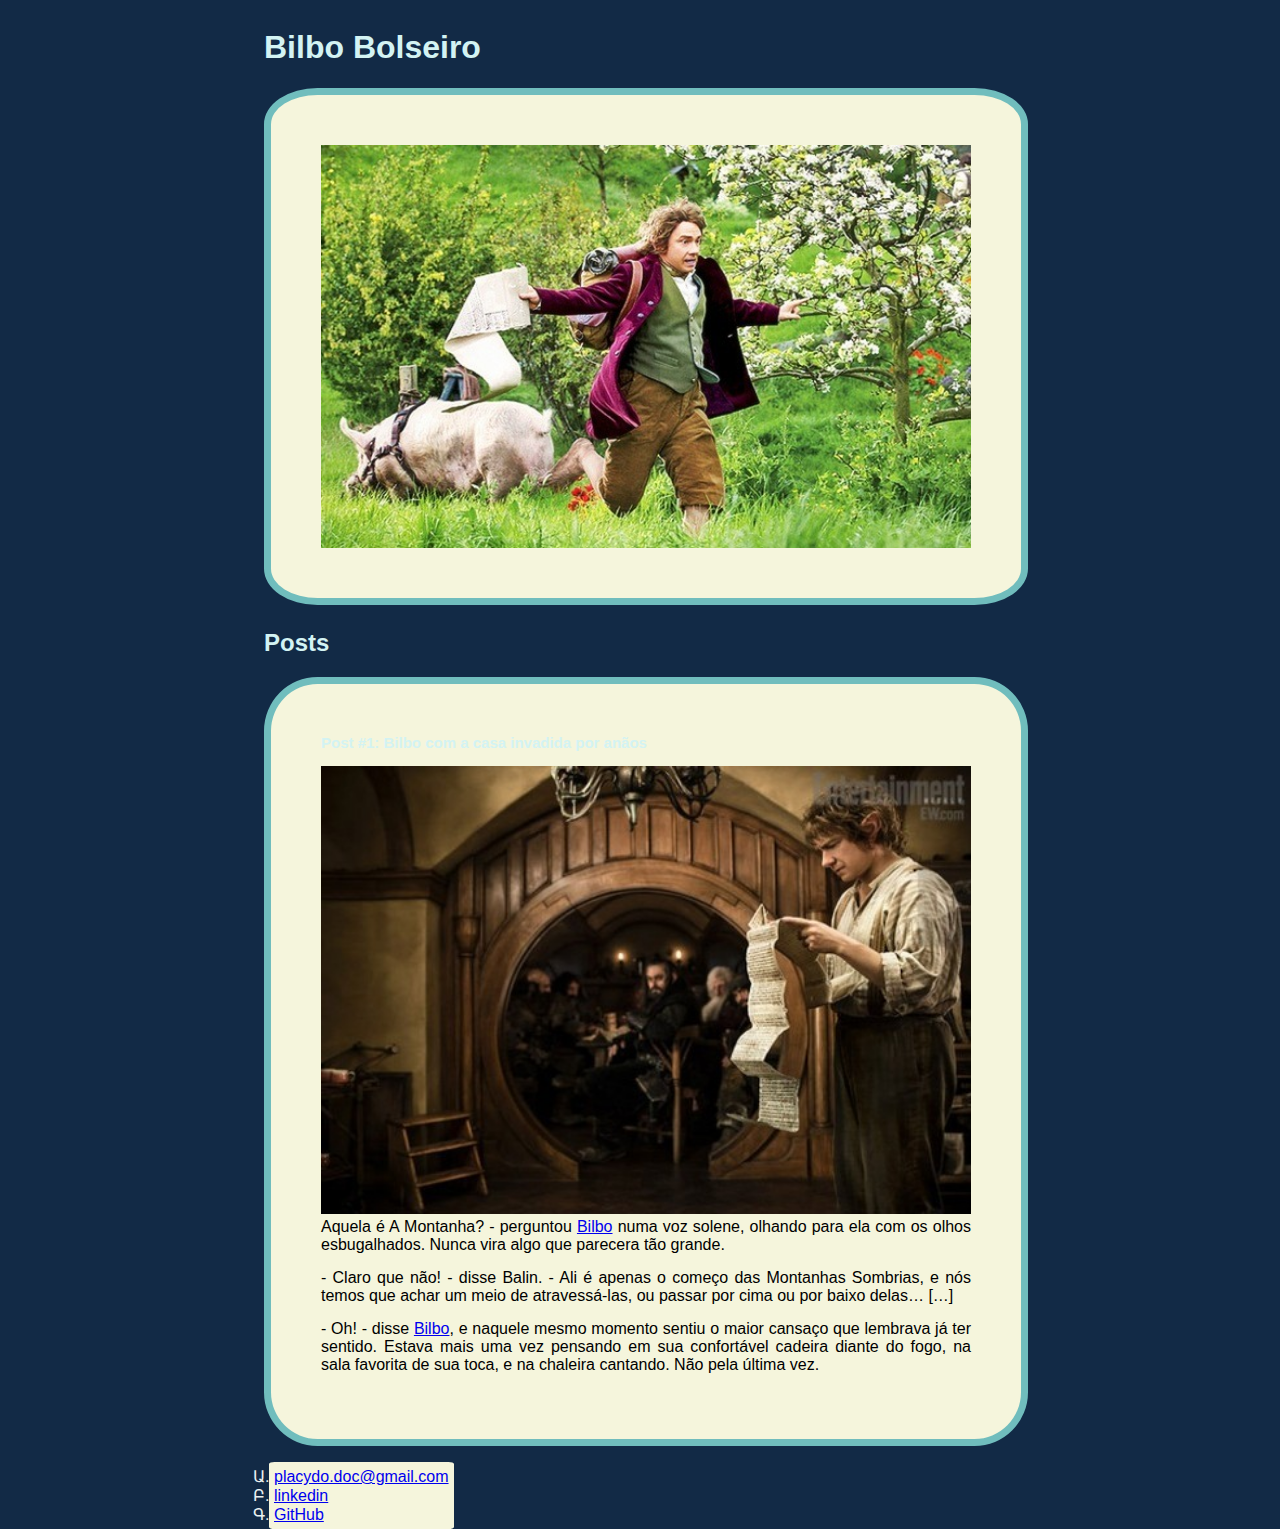
<file: Introdução a HTML e CSS/index.html>
<!DOCTYPE html>
<html lang="pt">
<head>
    <meta charset="UTF-8">
    <meta http-equiv="X-UA-Compatible" content="IE=edge">
    <meta name="viewport" content="width=device-width, initial-scale=1.0">
    <link rel="stylesheet" href="clss.css">
    <title>Placydo Lima</title>
</head>
<body>
    <header class="jorge">
        <h1 class="titulo"> Bilbo Bolseiro</h1>
        <img src="bilbo.jpg" class="bilboImg" alt="Foto do Bilbo Correndo">
    </header>
    <section>
        <header>
            <h2 class="posts">Posts</h2>
        </header>
        <article class="post">
            <header>
                <h3 class="post_title">Post #1: Bilbo com a casa invadida por anãos</h3>
                <img src="bilbo2.jpg" class="bilbo2" alt="Bilbo com a lista">
            </header>
            <p class="postContent1"> Aquela é A Montanha? - perguntou <a href="https://senhor-dos-aneis.tumblr.com/tagged/Bilbo%20Bolseiro" target="_blank">Bilbo</a> numa voz solene, olhando para ela com os olhos esbugalhados. Nunca vira algo que parecera tão grande. </p>
            <p class="postContent2"> - Claro que não! - disse Balin. - Ali é apenas o começo das Montanhas Sombrias, e nós temos que achar um meio de atravessá-las, ou passar por cima ou por baixo delas… […]</p>
                
            <p class="postContent3"> - Oh! - disse <a href="mailto:placydo.doc@gmail.com" target="_blank">Bilbo</a>, e naquele mesmo momento sentiu o maior cansaço que lembrava já ter sentido. Estava mais uma vez pensando em sua confortável cadeira diante do fogo, na sala favorita de sua toca, e na chaleira cantando. Não pela última vez.
            </p>
        </article>
    </section>
    <footers>
        <ul class="lista">
            <li>
                <a href="mailto:placydo.doc@gmail.com" target="_blank">placydo.doc@gmail.com</a>
            </li>
            <li>
                <a href="https://www.linkedin.com/in/pl%C3%A1cydo-lima-49a179223/" target="_blank">linkedin</a>
            </li>
            <li>
                <a href="https://github.com/pl4cydo" target="_blank">GitHub</a>
            </li>
        </ul>
    </footers>
</body>
</html>
</file>
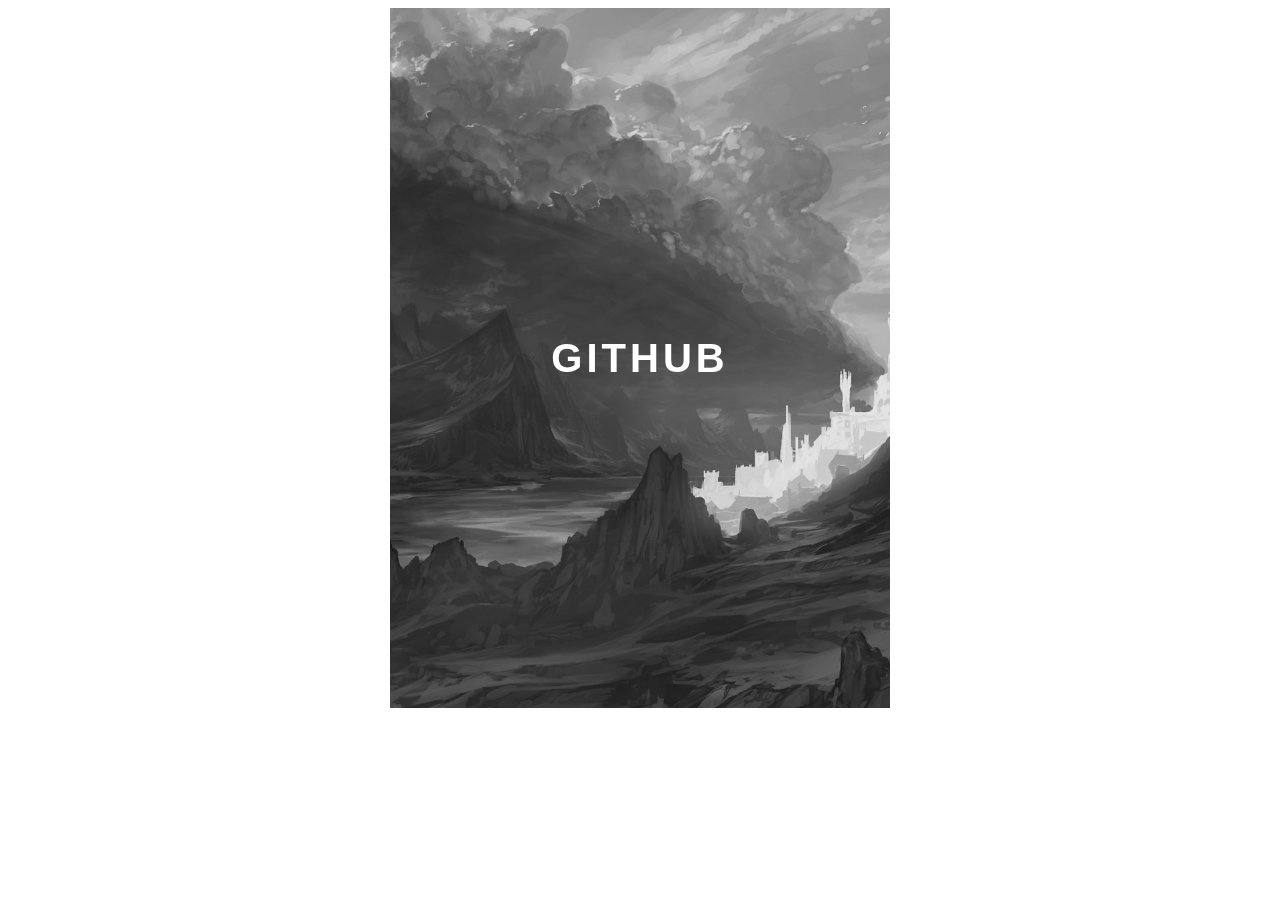
<file: MenuHamburgerEMorphingMenu-CssTransitions/index.html>
<!DOCTYPE html>
<html lang="pt-br">
<head>
    <meta charset="UTF-8">
    <meta http-equiv="X-UA-Compatible" content="IE=edge">
    <meta name="viewport" content="width=device-width, initial-scale=1.0">
    <link rel="stylesheet" href="style.css">
    <title>ProjetoCSS</title>
</head>
<body class="body">
    <div class="container">
        <div class="card">
            <div class="card-wrapper">
                <h2>GitHub</h2>
                <p>Veja meus projetos!</p>
            </div>
        </div>
    </div>
</body>
</html>
</file>
<file: Introdução a HTML e CSS/clss.css>
body {
    background-color: #122a46;
    font-family:sans-serif;
    position: absolute;
    /* top: 50%; */
    left: 20%;
    /* margin: -25px 0 0 -25px; */
    max-width: 300px;
}
.bilboImg {
    background-color: beige;
    padding: 50px;
    border: 7px solid rgb(112, 189, 189);
    border-radius: 7%;
    margin: 0;
    width: 650px;
}
.titulo, .posts, .post_title {
    color:rgb(211, 243, 243);
    /* font-family:sans-serif; */
}

.jorge {
    width: 650px;
}
.titulo {
    width: 650px;
}
.post_title {
    font-size: 15px;
    /* font-style: italic; */
    font-style: arial;
    margin: 0;
    margin-bottom: 15px;
}
.postContent1, .postContent2, .postContent3 {
    margin: 0;
    margin-right: 0;
    margin-bottom: 15px;
    font-family:sans-serif;
    /* text-transform: uppercase; */
    text-align: justify;
}
.post {
    background-color: beige;
    padding: 50px;
    border: 7px solid rgb(112, 189, 189);
    border-radius: 7%;
    margin-right:500px;
    width: 650px;

}

.bilbo2 {
    width: 650px;
}

.lista {
    background-color: beige;
    list-style-type: armenian;
    color:rgb(235, 241, 241);
    border-radius: 3%;
    margin-right: 500px;
    padding: 5px;
    position: absolute;
    left: 5px;
}

/* .posts {
    color: aquamarine;
} */
</file>
<file: MenuHamburgerEMorphingMenu-CssTransitions/style.css>
.body {
    font-family: sans-serif;
    
}

.container {
    width: 100%;
    height: 100%;
    display: flex;
    justify-content: center;
    align-items: center; 
}

.card {
    height: 700px;
    width: 500px;
    display: flex;
    justify-content: center;
    align-items: center;
    filter:grayscale(1);
    color: white;
    background-image: url(./paisagem.jpg);
    background-position: center;
    background-repeat: no-repeat;
    background-size: cover;
    transition: 0.3s;
}

.card-wrapper {
    text-align: center;
    display: flex;
    flex-direction: column;
    justify-content: center;
    align-items: center;
    position: relative;
}

.card-wrapper::before {
    content: '';
    position: absolute;
    height: 100px;
    width: 200px;
    display: block;
    border: 1px solid white;
    opacity: 0;
    transition: 0.3s;
}

.card-wrapper h2 {
    font-size: 40px;
    text-transform: uppercase;
    letter-spacing: 4px;
    margin: 0;
    transition: 0.3s;
}

.card-wrapper p {
    font-size: 0px;
    visibility: hidden;
    opacity: 0;
    font-weight: bold;
    text-transform: uppercase;
    transition: 0.3s;
}

.card:hover {
    filter: unset;
}

.card:hover > .card-wrapper::before {
    height: 600px;
    width: 400px;
    opacity: 1;
}

.card:hover > .card-wrapper p {
    opacity: 1;
    visibility: visible;
    font-size: 14px;
}
</file>
